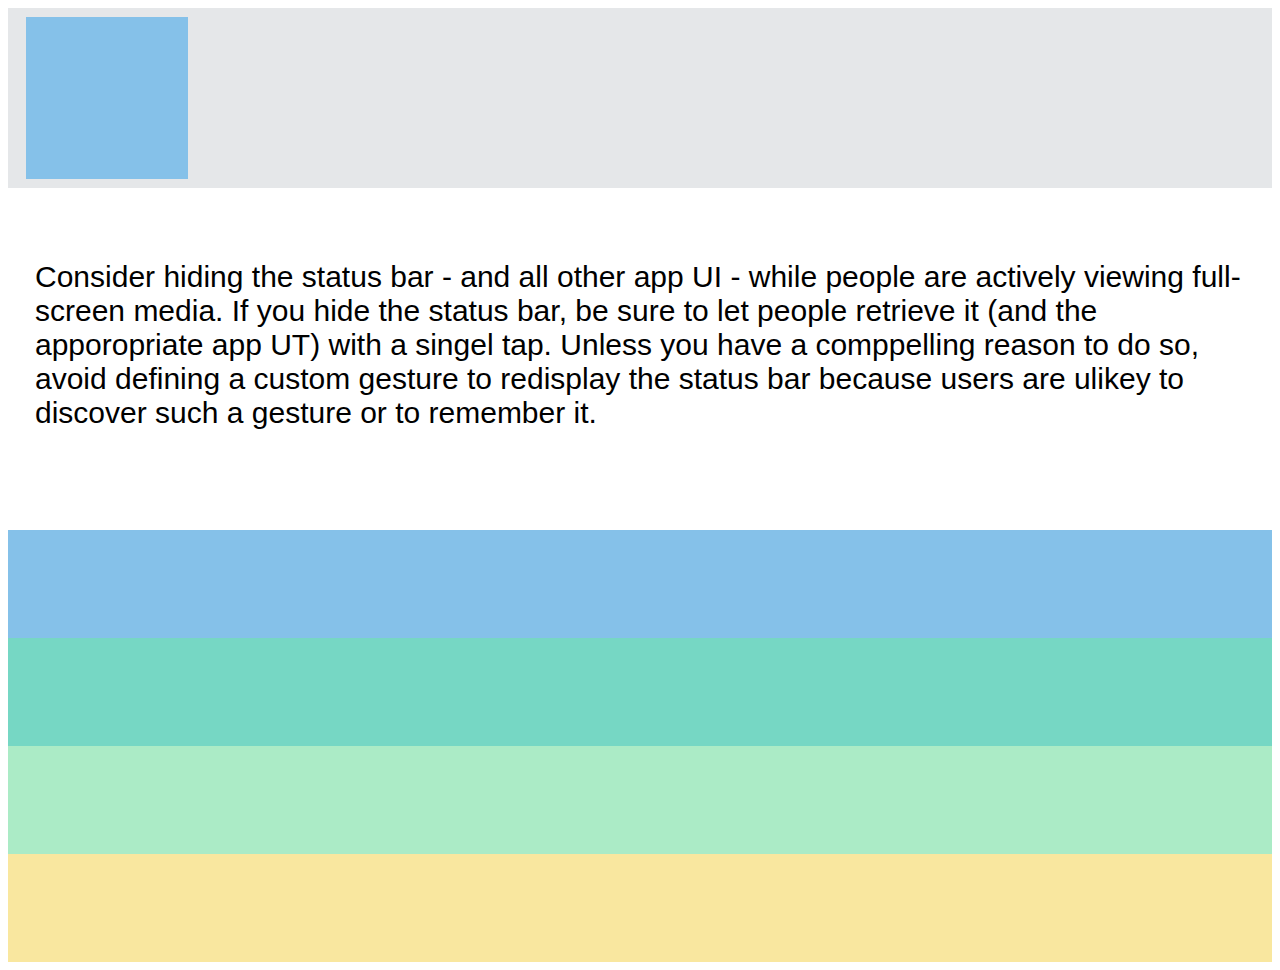
<file: third/index.html>
<!DOCTYPE html>
<html lang="en">
<head>
    <meta charset="UTF-8">
    <meta name="viewport" content="width=device-width, initial-scale=1.0">
    <meta http-equiv="X-UA-Compatible" content="ie=edge">
    <title>Third</title>
    <link rel="stylesheet" href="index.css">
</head>
<body>
    <nav>
        <div id="box">

        </div>
    </nav>
    <section>
        <p>
        Consider hiding the status bar - and all other app UI - while people are actively viewing full-screen media. If you hide the status bar, be sure to let people retrieve it (and the apporopriate app UT) with a singel tap. Unless you have a comppelling reason to do so, avoid defining a custom gesture to redisplay the status bar because users are ulikey to discover such a gesture or to remember it.
        </p>
    </section>
    <div class="blue">

    </div>
    <div class="blue-green">

    </div>
    <div class="green-yello">

    </div>
    <div class="yellow">

    </div>
    
</body>
</html>
</file>
<file: third/index.css>
nav {
    background-color: #E5E7E9;
    height: 20vh;
}
#box {
    background-color: #85C1E9;
    height: 18vh;
    width: 18vh;
    margin: 1vh 2vh;
    float: left;
}
section {
    height: 30vh;
}
p {
    margin: 8vh 3vh;
    font: 30px sans-serif; 
}
div {
    height: 12vh;
}
.blue {
    background-color: #85C1E9;
}
.blue-green {
    background-color: #76D7C4;
}
.green-yello {
    background-color: #ABEBC6;   
}
.yellow {
    background-color: #F9E79F;
}
</file>
